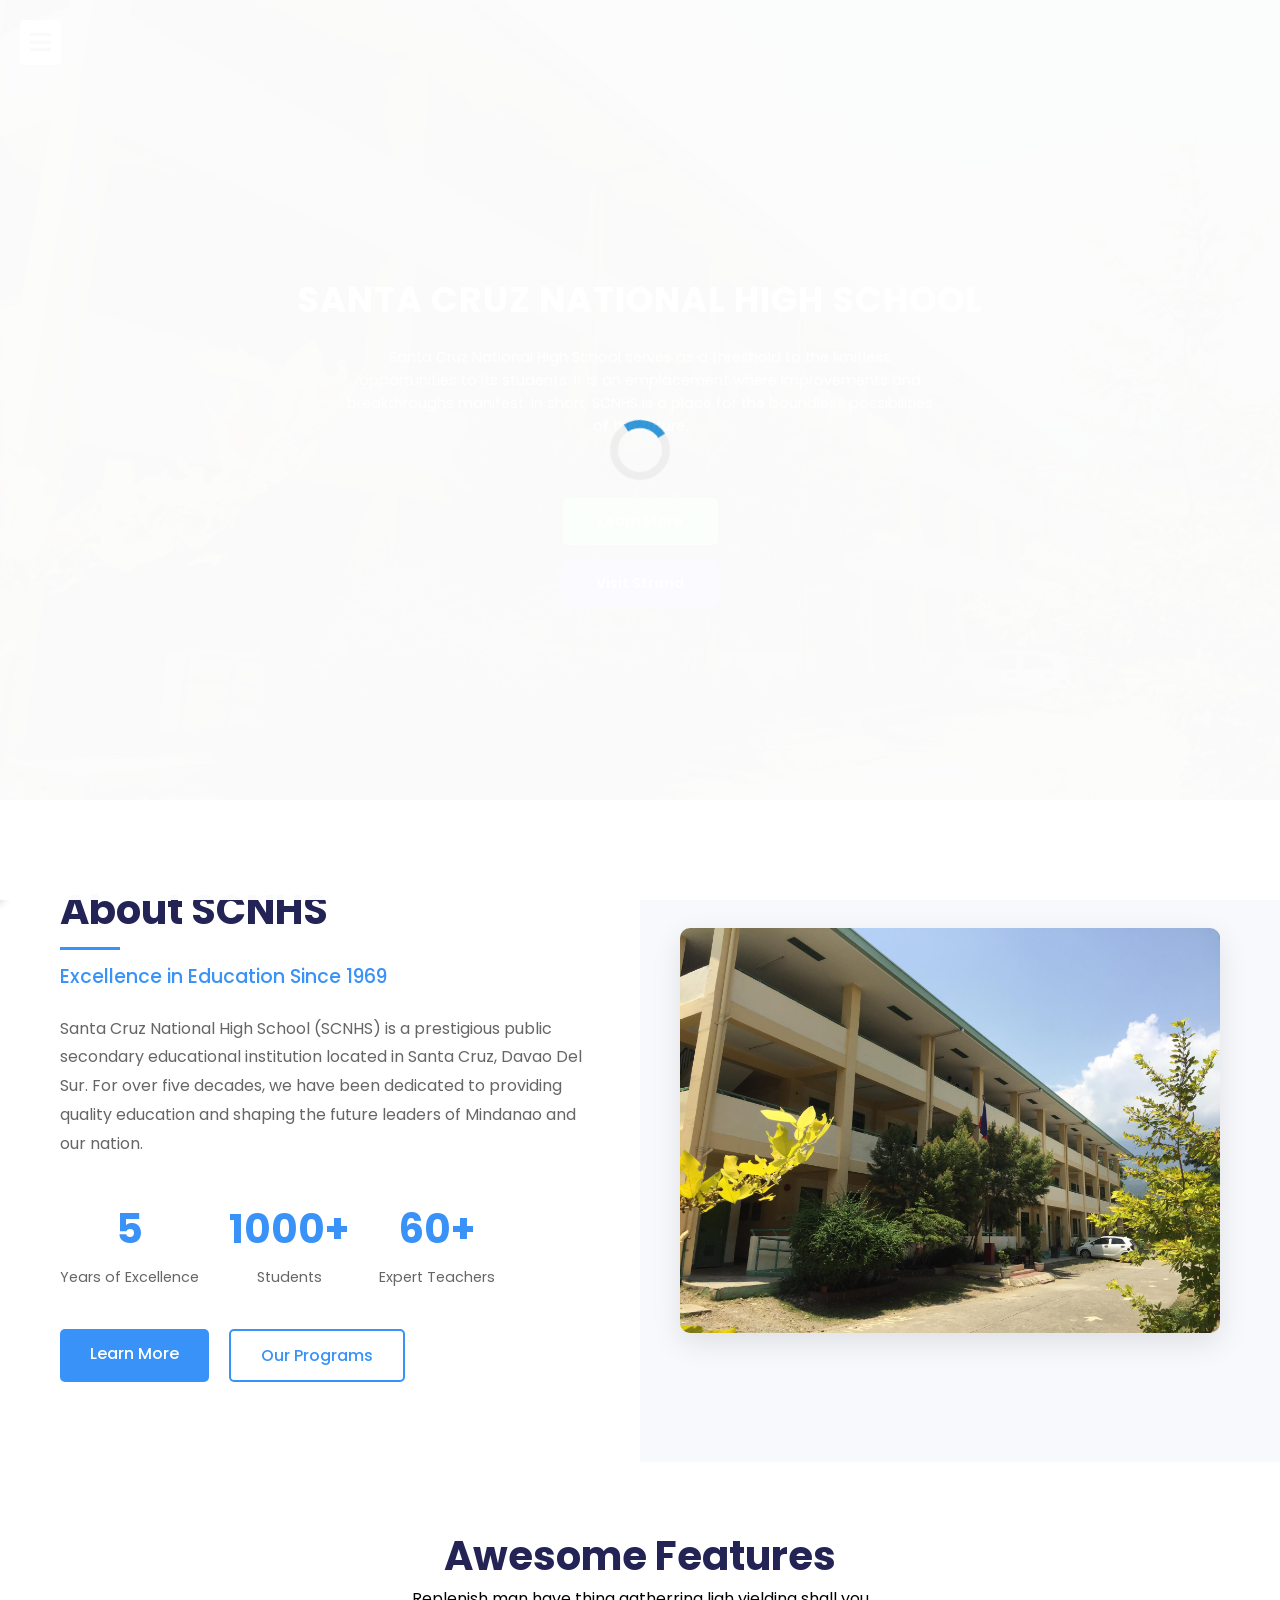
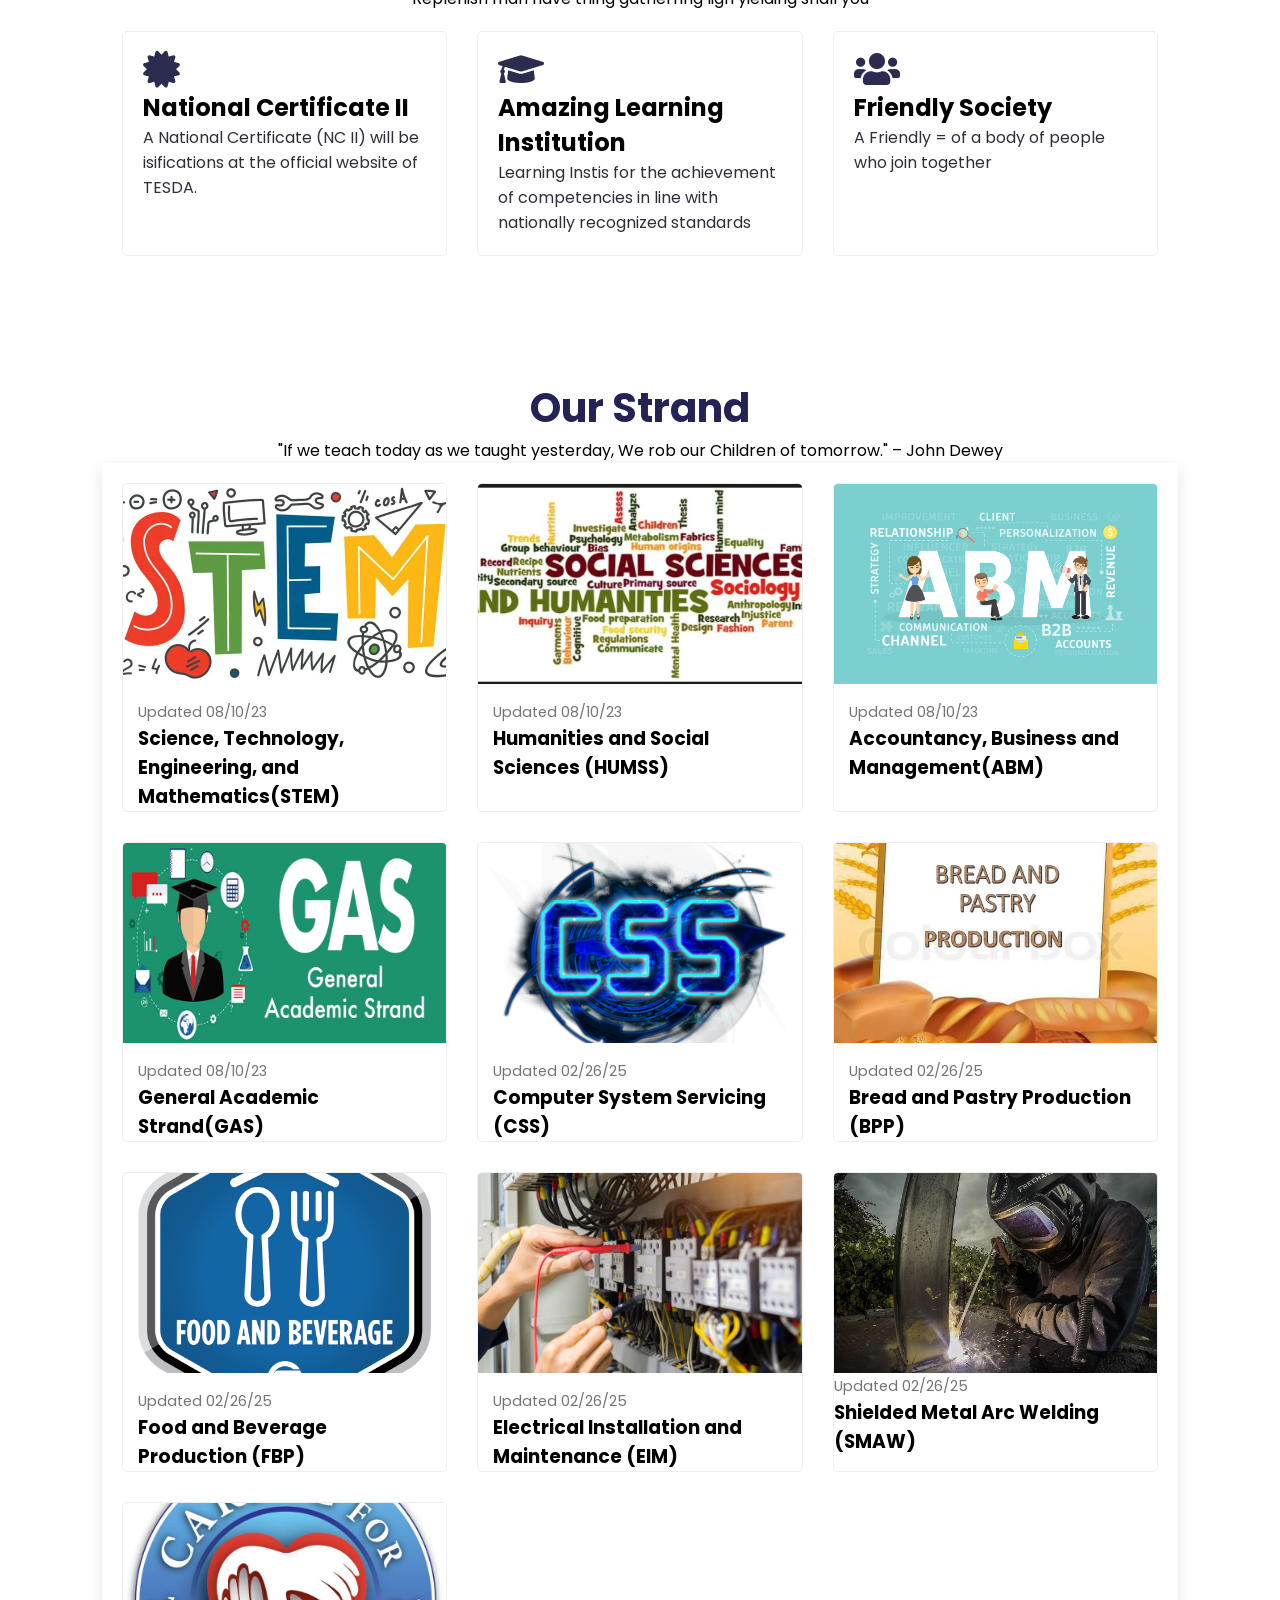
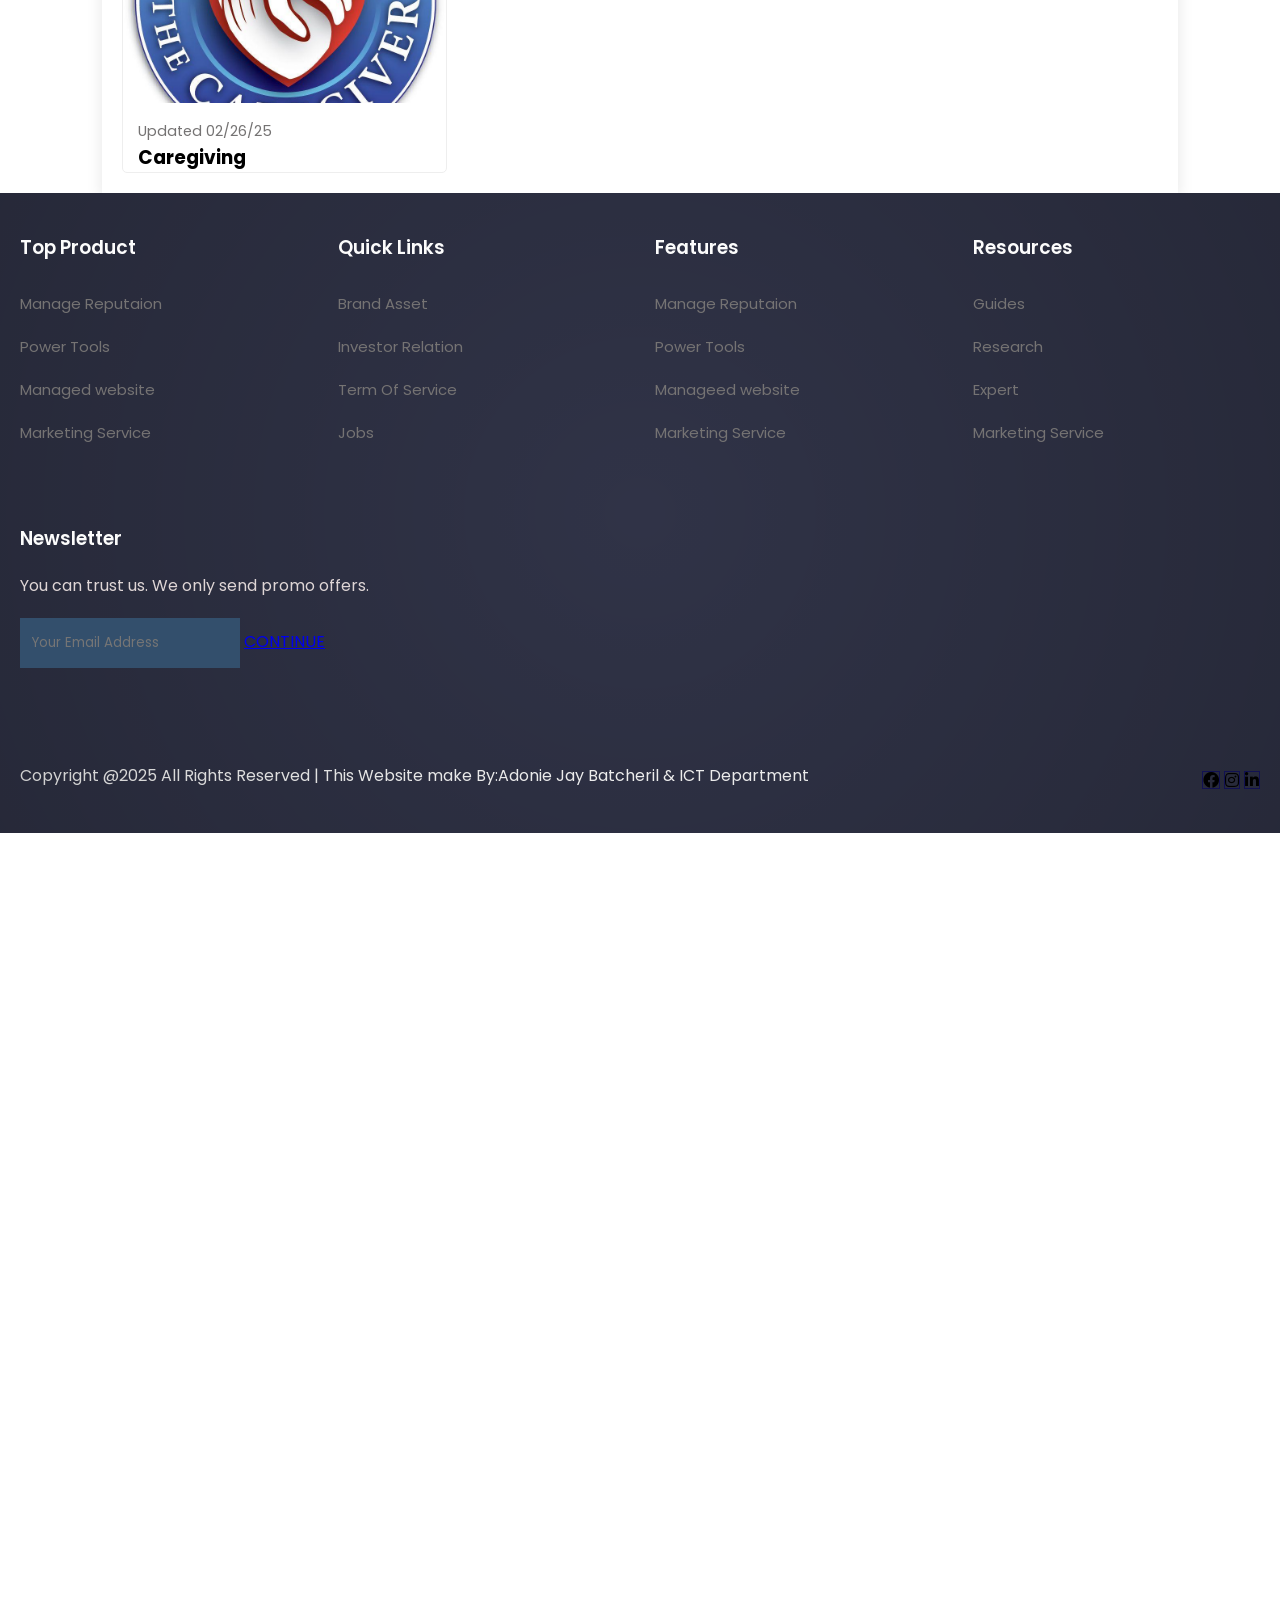
<file: index.html>
<!DOCTYPE html>
<html lang="en">
<head>
    <meta http-equiv="refresh" content="0; url=home.html">
    <title>Redirecting...</title>
</head>
<body>
    <p>If you are not redirected, <a href="home.html">click here</a>.</p>
</body>
</html>
</file>
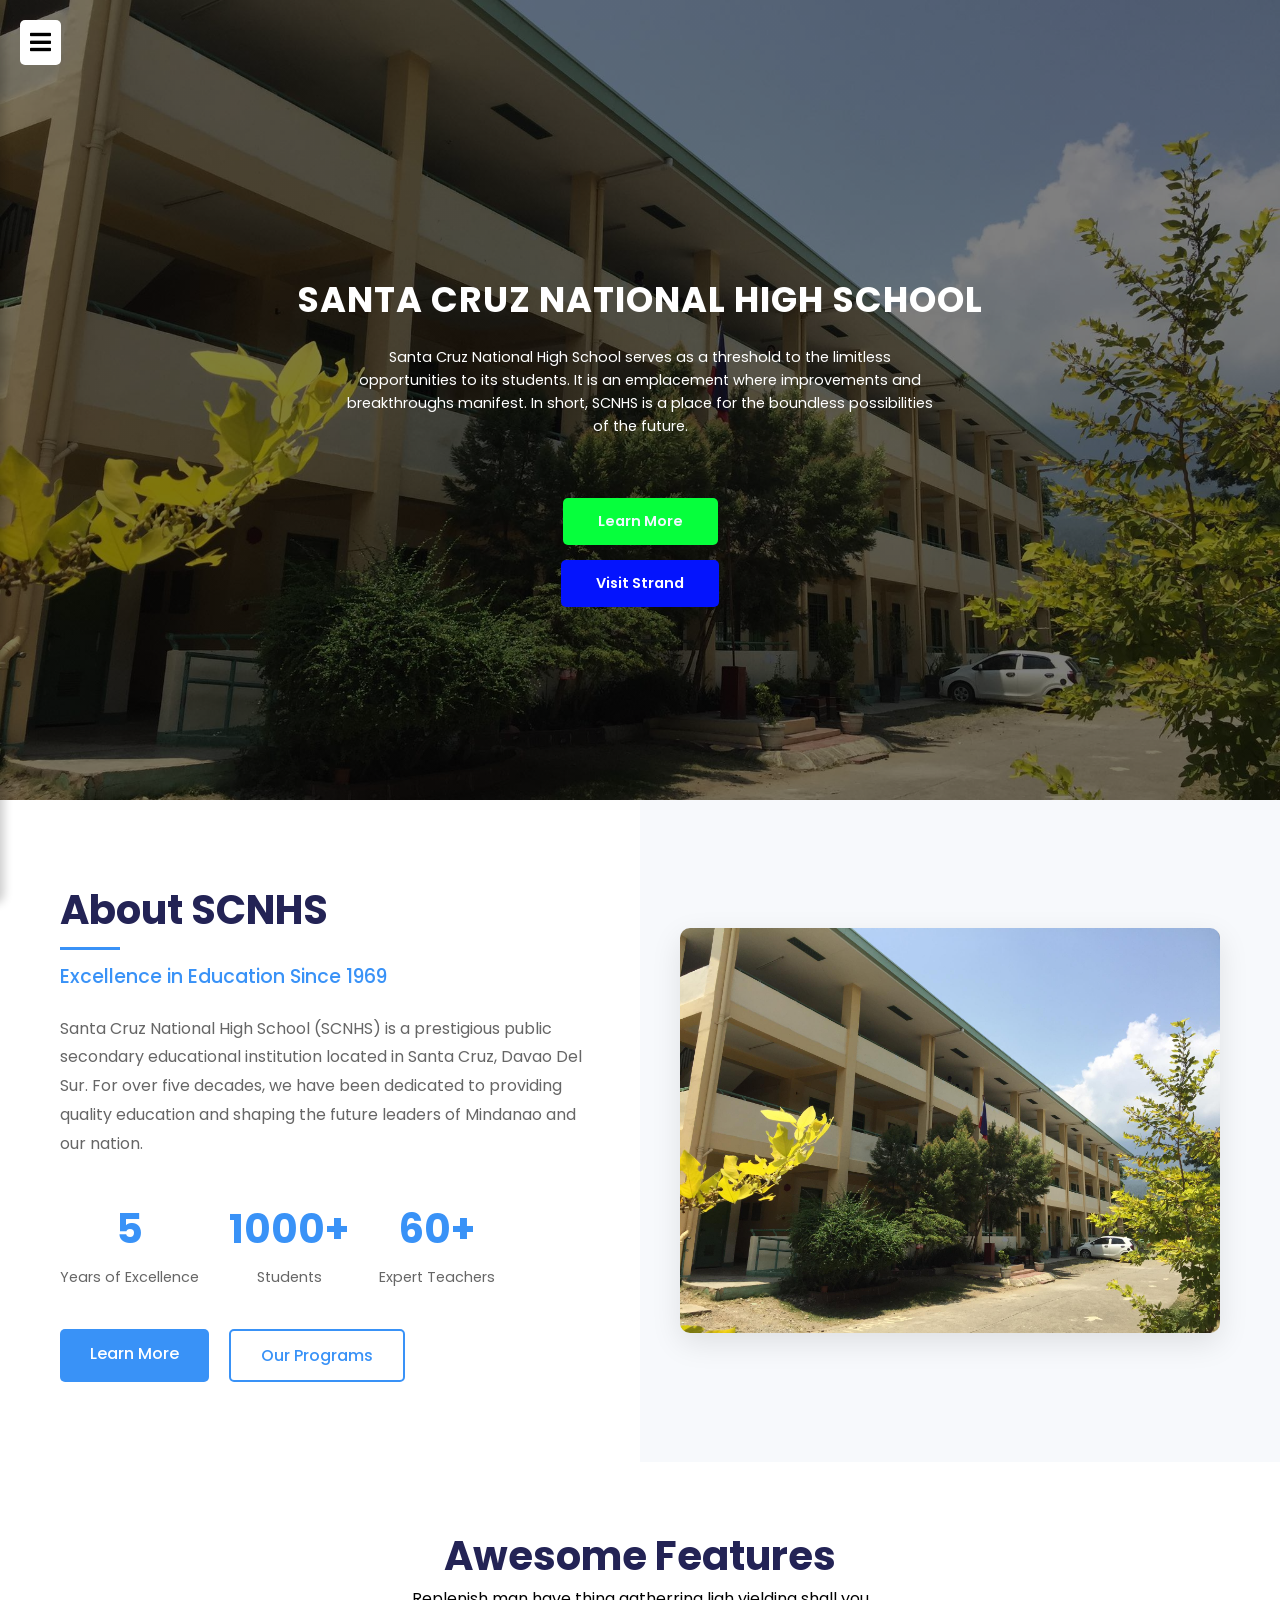
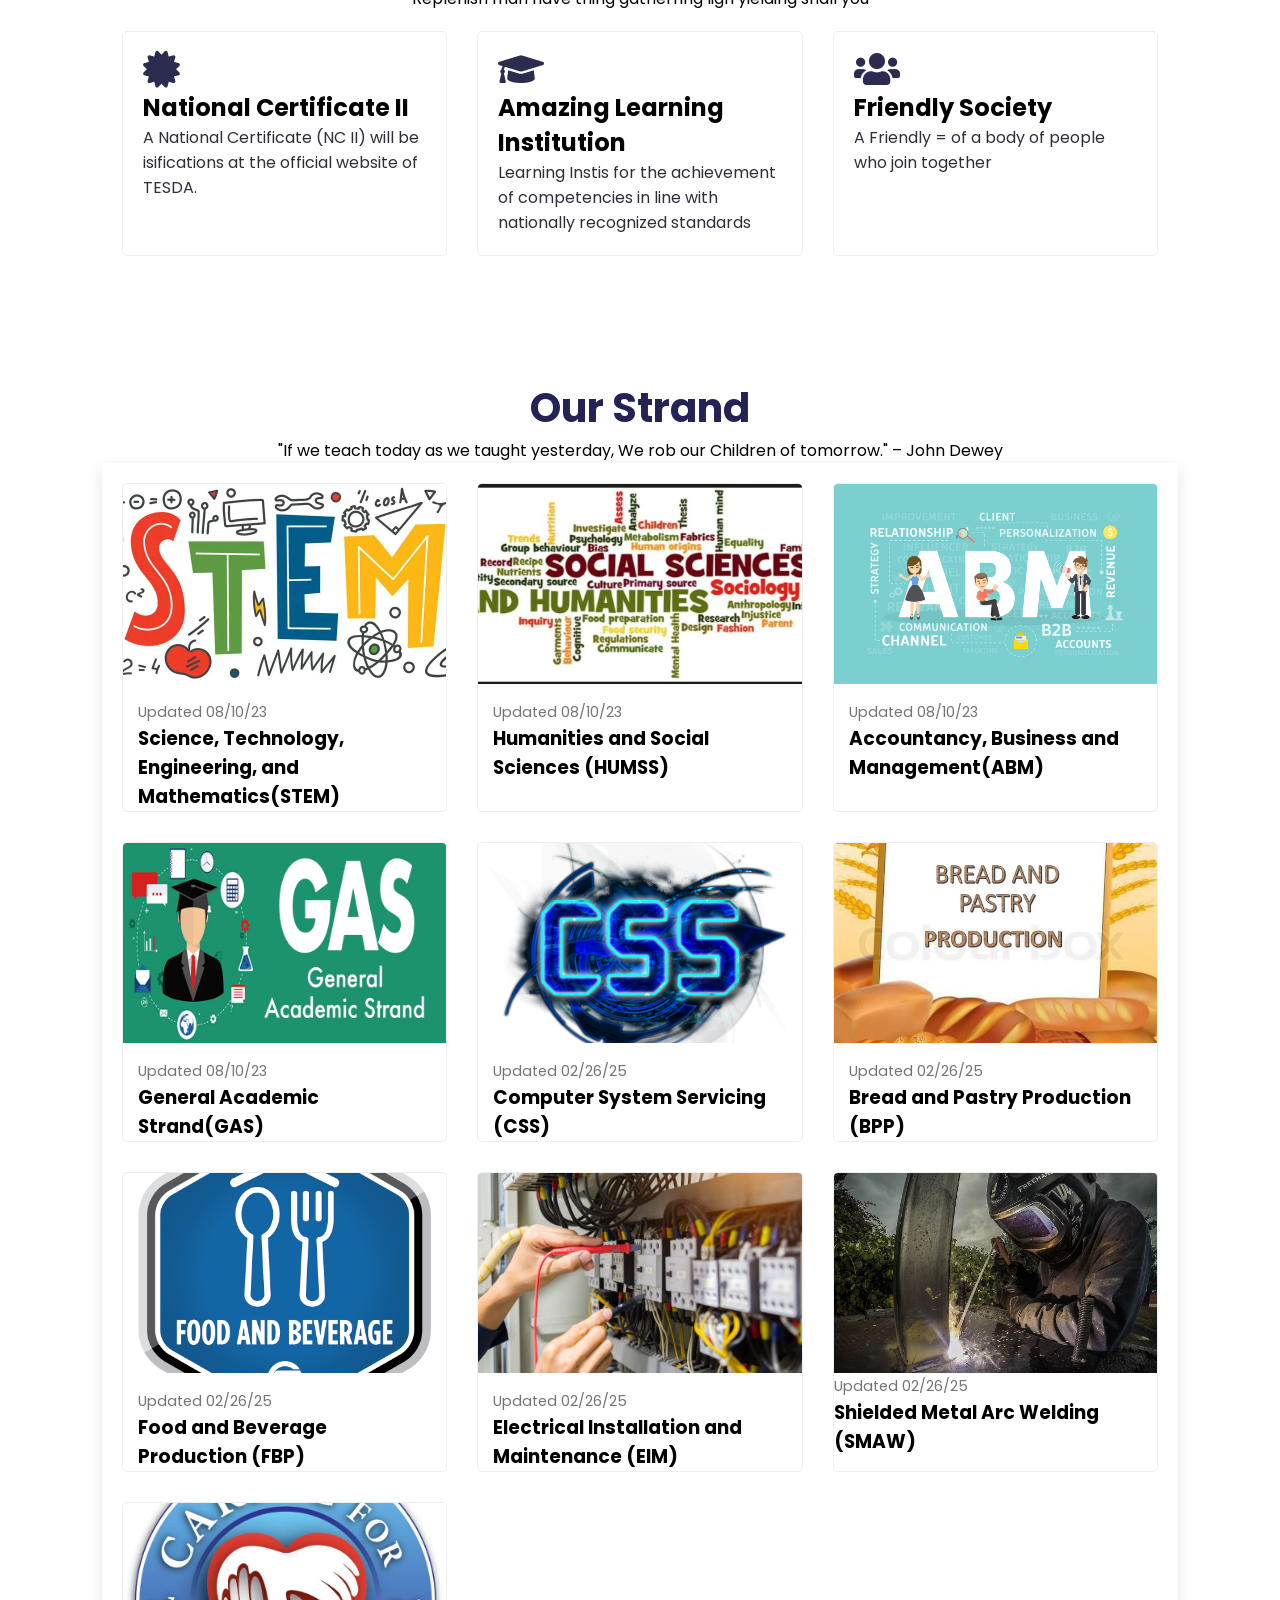
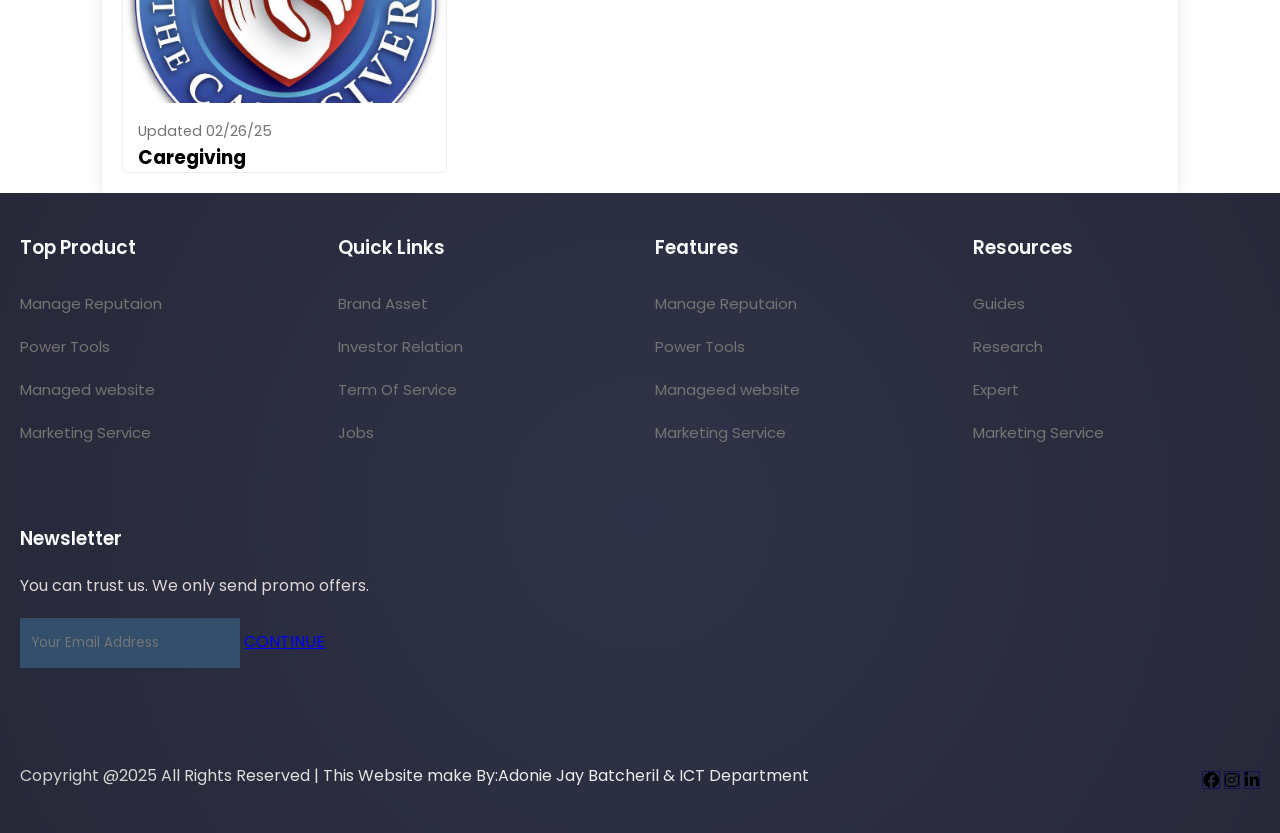
<file: home.html>
<!DOCTYPE html>
<html lang="en">

<head>
    <meta charset="UTF-8">
    <meta http-equiv="X-UA-Compatible" content="IE=edge">
    <meta name="viewport" content="width=device-width, initial-scale=1.0">
    <link rel="shortcut icon" href="image/logo.png">
    <title>Santa Cruz National High School SHS</title>

    <link rel="stylesheet" href="https://use.fontawesome.com/releases/v5.15.4/css/all.css" />
    <link rel="stylesheet" href="static/style_index.css">
</head>

<body>
    <!-- Loading Screen -->
    <div id="loading-screen">
        <div class="spinner"></div>
    </div>

    <!-- Sidebar Toggle Button -->
    <div id="sidebar-toggle"><i class="fas fa-bars"></i></div>

    <!-- Sidebar -->
    <div class="sidebar">
        <h2>Menu</h2>
        <ul>
            <li><a class="active" href="home.html"><i class="fas fa-home"></i> Home</a></li>
            <li><a href="admin/login.html" class="admin-btn"><i class="fas fa-user-shield"></i> Admin Login</a></li>
            <li><a href="#about"><i class="fas fa-info-circle"></i> About</a></li>
            <li><a href="blog.html"><i class="fas fa-blog"></i> Blog</a></li>
            <li><a href="#strand"><i class="fas fa-book"></i> Strand</a></li>
            <li><a href="contact.html"><i class="fas fa-envelope"></i> Contact</a></li>
            <li><a href="online_registration.html" class="register-btn"><i class="fas fa-clipboard-list"></i> Online Registration</a></li>
        </ul>
    </div>

    <!-- Main Content -->
    <div class="main-content">
        <!-- Home -->

        <section id="home" style="background: linear-gradient(rgba(0, 0, 0, .5), rgba(0, 0, 0, .5)), url('image/bg.png') no-repeat center center; background-size: cover;">
            <h2>SANTA CRUZ NATIONAL HIGH SCHOOL</h2>
            <p>Santa Cruz National High School serves as a threshold to the limitless opportunities to its students. It is an emplacement where improvements and breakthroughs manifest. In short, SCNHS is a place for the boundless possibilities of the future.</p>
          <div class="btn">
             <a class="blue" href="#">Learn More</a>
             <a class="yellow" href="strand.html">Visit Strand</a>
            </div>    
        </section>

        <!-- Add this new About section after Home and before Features -->
        <section id="about" class="section">
            <div class="container">
                <div class="about-content">
                    <div class="about-text">
                        <h1>About SCNHS</h1>
                        <p class="highlight">Excellence in Education Since 1969</p>
                        <p>Santa Cruz National High School (SCNHS) is a prestigious public secondary educational institution located in Santa Cruz, Davao Del Sur. For over five decades, we have been dedicated to providing quality education and shaping the future leaders of Mindanao and our nation.</p>
                        <div class="stats">
                            <div class="stat-item">
                                <span class="stat-number">5</span>
                                <span class="stat-label">Years of Excellence</span>
                            </div>
                            <div class="stat-item">
                                <span class="stat-number">1000+</span>
                                <span class="stat-label">Students</span>
                            </div>      
                            <div class="stat-item">
                                <span class="stat-number">60+</span>
                                <span class="stat-label">Expert Teachers</span>
                            </div>
                        </div>
                        <div class="about-buttons">
                            <a href="#" class="btn-learn">Learn More</a>
                            <a href="#strand" class="btn-programs">Our Programs</a>
                        </div>
                    </div>
                    <div class="about-image">
                        <img src="image/bg.png" alt="SCNHS Campus">
                    </div>
                </div>
            </div>
        </section>

        <!-- features -->
        
        <section id="features">
            <h1>Awesome Features</h1>
            <p>Replenish man have thing gatherring ligh yielding shall you</p>
            <div class="fea-base">
                <div class="fea-box">
                    <i class="fa fa-certificate"></i>
                    <h2>National Certificate II</h2>
                    <p>A National Certificate (NC II) will be isifications at the official website of TESDA.</p>
                </div>
                <div class="fea-box">
                    <i class="fa fa-graduation-cap"></i>
                    <h2>Amazing Learning Institution</h2>
                    <p>Learning Instis for the achievement of competencies in line with nationally recognized standards</p>
                </div>
                <div class="fea-box">
                    <i class="fa fa-users"></i>
                    <h2>Friendly Society</h2>
                    <p>A Friendly = of a body of people who join together </p>
                </div>
            </div>
        </section>

         <!-- Strand -->
        <section id="strand" class="section">
           <h1>Our Strand</h1>
           <p>"If we teach today as we taught yesterday, We rob our Children of tomorrow." – John Dewey</p>
           <div class="strand-box">
              <div class="strand">
                 <img src="image/stem.jpg" alt="">
                 <div class="details">
                    <span>Updated 08/10/23</span>
                    <h3>Science, Technology, Engineering, and Mathematics(STEM)</h3>
                    
                 </div>
              </div>

                <div class="strand">
                    <img src="image/Humss.jpg" alt="">
                    <div class="details">
                        <span>Updated 08/10/23</span>
                     <h3>Humanities and Social Sciences (HUMSS)</h3>
                    
                    </div>
                </div>

                <div class="strand">
                    <img src="image/abm.jpg" alt="">
                    <div class="details">
                        <span>Updated 08/10/23</span>
                        <h3>Accountancy, Business and Management(ABM)</h3>
                    </div>
                </div>

                <div class="strand">
                    <img src="image/gas.jpg" alt="">
                    <div class="details">
                        <span>Updated 08/10/23</span>
                        <h3>General Academic Strand(GAS)</h3>   
                    </div>
                </div>    

                <div class="strand">
                    <img src="image/css_logo_test__d_by_questlog_d7r1ju6-fullview.png" alt="">
                    <div class="details">
                        <span>Updated 02/26/25</span>
                        <h3>Computer System Servicing (CSS)</h3>
                    </div>
                </div>

                <div class="strand">
                    <img src="image/jong000-180829055917-thumbnail.webp" alt="">
                    <div class="details">
                        <span>Updated 02/26/25</span>
                        <h3>Bread and Pastry Production (BPP)</h3>
                    </div>
                </div>

                <div class="strand">
                    <img src="image/GVSU_Badge_Food_and_Beverage.png" alt="">
                    <div class="details">   
                        <span>Updated 02/26/25</span>
                        <h3>Food and Beverage Production (FBP)</h3>
                    </div>
                </div>

                <div class="strand">
                    <img src="image/Learn-the-Basics-of-Home-Electrical-Wiring-CoyneCollege-scaled.jpeg" alt="">
                    <div class="details">
                        <span>Updated 02/26/25</span>
                        <h3>Electrical Installation and Maintenance (EIM)</h3>
                    </div>
                </div>

                <div class="strand">
                    <img src="image/Shielded_Metal_Arc_Welding_.jpg" alt="">
                    <div>
                        <span>Updated 02/26/25</span>
                        <h3>Shielded Metal Arc Welding (SMAW)</h3>
                    </div>
                </div>

                <div class="strand">
                    <img src="image/2021511.jpg" alt="">
                    <div class="details">
                        <span>Updated 02/26/25</span>
                        <h3>Caregiving</h3>
                    </div>

                </div>
           </div>
        </section>

         <!-- Registration -->
         
        </section>
          
        <!-- Profiles -->
        

        <footer>
            <div class="footer-col">
                <h3>Top Product</h3>
                <li>Manage Reputaion</li>
                <li>Power Tools</li>
                <li>Managed website</li>
                <li>Marketing Service</li>
            </div>
            <div class="footer-col">
                <h3>Quick Links</h3>
                <li>Brand Asset</li>
                <li>Investor Relation</li>
                <li>Term Of Service</li>
                <li>Jobs</li>
            </div>
            <div class="footer-col">
                <h3>Features</h3>
                <li>Manage Reputaion</li>
                <li>Power Tools</li>
                <li>Manageed website</li>
                <li>Marketing Service</li>
            </div>
            <div class="footer-col">
                <h3>Resources</h3>
                <li>Guides</li>
                <li>Research</li>
                <li>Expert</li>
                <li>Marketing Service</li>
            </div>
            
            <div class="footer-col">
                <h3>Newsletter</h3>
                <p>You can trust us. We only send promo offers.</p>
                <div class="continue">
                    <input type="text" name="" placeholder="Your Email Address" id="">
                    <a class="yellow" href="#">CONTINUE</a>
                </div>
            </div>
            
            <div class="copyright">
                <p>Copyright @2025 All Rights Reserved | This Website make By:Adonie Jay Batcheril & ICT Department</p>
                <div class="pro-link">
                    <i class="fab fa-facebook"></i>
                    <i class="fab fa-instagram"></i>
                    <i class="fab fa-linkedin-in"></i>
                </div>
            </div>
        </footer>
    </div>

<script>
    // Sidebar toggle functionality
    const sidebarToggle = document.getElementById('sidebar-toggle');
    const sidebar = document.querySelector('.sidebar');
    const mainContent = document.querySelector('.main-content');

    sidebarToggle.addEventListener('click', () => {
        sidebar.classList.toggle('active');
        mainContent.classList.toggle('active');
    });

    // Add smooth scrolling
    document.querySelectorAll('a[href^="#"]').forEach(anchor => {
        anchor.addEventListener('click', function (e) {
            e.preventDefault();
            document.querySelector(this.getAttribute('href')).scrollIntoView({
                behavior: 'smooth'
            });
        });
    });

    // Add reveal on scroll
    const reveal = () => {
        const reveals = document.querySelectorAll('.fea-box, .strand, .profile');
        
        reveals.forEach(element => {
            const windowHeight = window.innerHeight;
            const elementTop = element.getBoundingClientRect().top;
            const elementVisible = 150;
            
            if (elementTop < windowHeight - elementVisible) {
                element.classList.add('active');
            }
        });
    }

    window.addEventListener('scroll', reveal);

    // Add dynamic counter for stats
    const animateValue = (obj, start, end, duration) => {
        let startTimestamp = null;
        const step = (timestamp) => {
            if (!startTimestamp) startTimestamp = timestamp;
            const progress = Math.min((timestamp - startTimestamp) / duration, 1);
            obj.innerHTML = Math.floor(progress * (end - start) + start);
            if (progress < 1) {
                window.requestAnimationFrame(step);
            }
        };
        window.requestAnimationFrame(step);
    }

    // Initialize counters when in view
    const counters = document.querySelectorAll('.star span');
    counters.forEach(counter => {
        animateValue(counter, 0, parseInt(counter.innerHTML.match(/\d+/)[0]), 2000);
    });

    // Hide loading screen after page load
    window.addEventListener('load', () => {
        const loadingScreen = document.getElementById('loading-screen');
        loadingScreen.style.opacity = '0';
        setTimeout(() => {
            loadingScreen.style.display = 'none';
        }, 500); // Match the transition duration in CSS
    });
</script>
</body>
</html>
</file>
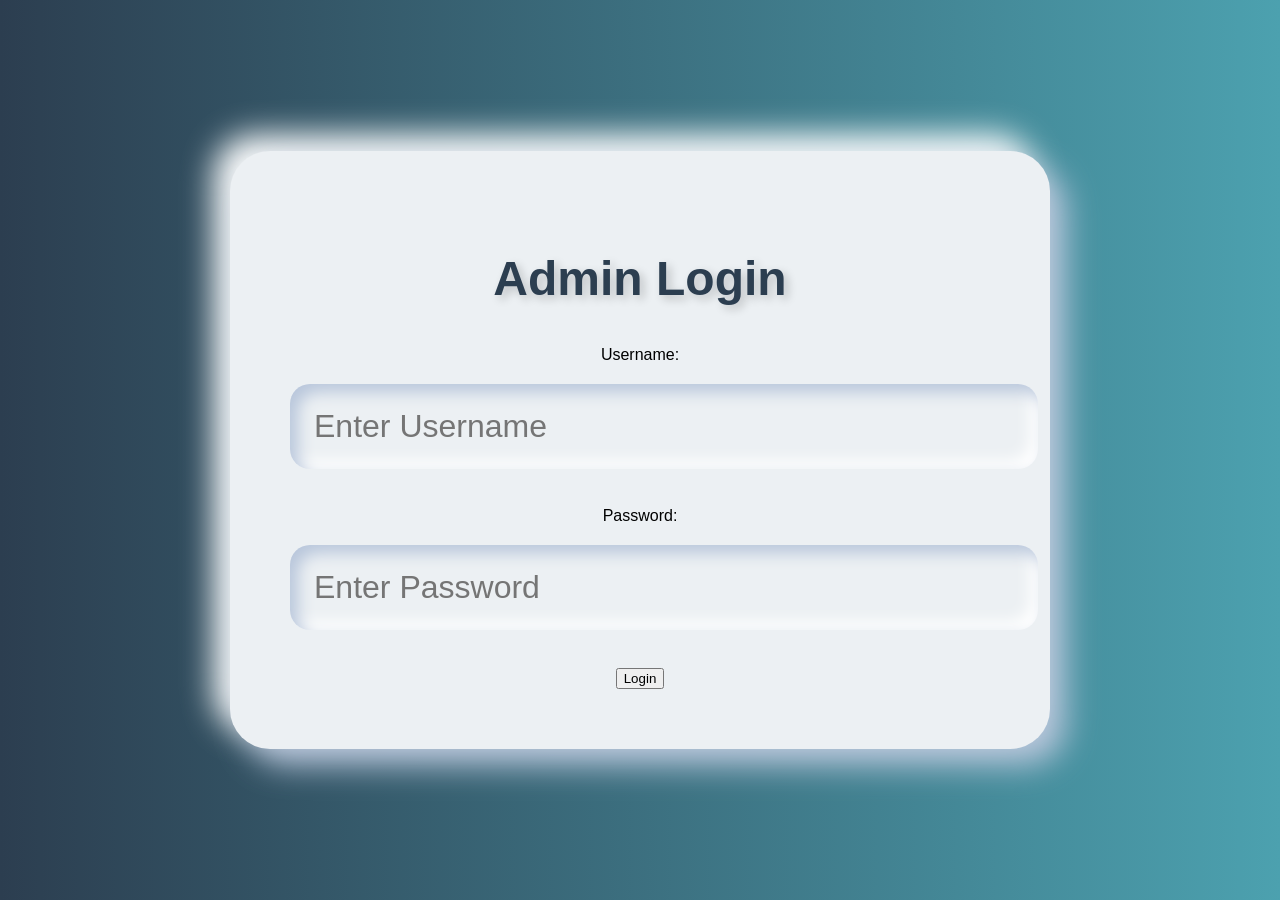
<file: admin/login.html>
<!DOCTYPE html>
<html lang="en">
<head>
    <meta charset="UTF-8">
    <meta name="viewport" content="width=device-width, initial-scale=1.0">
    <title>Admin Login</title>
    <link rel="stylesheet" href="login.css">
    <link rel="icon" href="LOGO STA. CRUZ.png" type="image/x-icon">
</head>
<body>  
    <div class="main-content">
        <form method="POST" action="login_process.php">
            <h2>Admin Login</h2>
            <div id="error-message"></div>
            <label for="username">Username:</label>
            <input type="text" id="username" name="username" placeholder="Enter Username" required><br><br>
            <label for="password">Password:</label>
            <input type="password" id="password" name="password" placeholder="Enter Password" required><br><br>
            <button type="submit">Login</button>
        </form>
    </div>
    <script src="login.js"></script>
</body>
</html>
</file>
<file: static/style_index.css>
@import url("https://fonts.googleapis.com/css2?family=Poppins:wght@100;200;300;400;500;600;700;800;900&display=swap");
* {
  margin: 0;
  padding: 0;
  box-sizing: border-box;
  font-family: "Poppins", sans-serif;
  transition: all 0.3s ease-in-out;
}

body {
  font-family: "Poppins", sans-serif;
}

/* Global Tags */

h1 {
  font-size: 2.5rem;
  font-weight: 700;
  color: rgb(35, 35, 85);
}

span {
  font-size: 0.9rem;
  color: #757373;
}

h6 {
  font-size: 1.1rem;
  color: rgb(255, 255, 255);
}

/* Navigation */

nav {
  display: none;
}

/* Navigation Elements */
nav img {
  width: 150px;
  transition: transform 0.4s cubic-bezier(0.215, 0.610, 0.355, 1);
}

@media (max-width: 768px) {
  nav img {
    width: 120px;
  }
}

nav img:hover {
  transform: scale(1.05) rotate(2deg);
}

/* Navigation Menu */
nav .navigation ul {
  display: flex;
  justify-content: flex-end;
  align-items: center;
  gap: 3rem;
}

@media (max-width: 768px) {
  nav .navigation ul {
    gap: 1rem;
    flex-direction: column;
    padding: 20px 0;
  }
}

nav .navigation ul li {
  list-style: none;
}

nav .navigation ul li a {
  text-decoration: none;
  color: white;
  font-size: 1rem;
  font-weight: 500;
  transition: all 0.3s ease-in-out;
  position: relative;
  padding: 0.5rem 0;
}

/* Underline Animation */
nav .navigation ul li a::after {
  content: '';
  position: absolute;
  bottom: -2px;
  left: 0;
  width: 0;
  height: 2px;
  background: rgb(239, 243, 6);
  transition: width 0.3s cubic-bezier(0.4, 0, 0.2, 1);
}

nav .navigation ul li a:hover::after {
  width: 100%;
}

/* Active and Hover States */
nav .navigation ul li a.active,
nav .navigation ul li a:hover {
  color: rgb(239, 243, 6);
}

/* Register Button */
nav .navigation ul li a.register-btn {
  background: rgb(239, 243, 6);
  color: rgb(21, 21, 100);
  padding: 0.75rem 1.5rem;
  border-radius: 6px;
  transition: all 0.3s ease-in-out;
  box-shadow: 0 2px 8px rgba(0, 0, 0, 0.1);
}

nav .navigation ul li a.register-btn:hover {
  background: white;
  color: rgb(21, 21, 100);
  transform: translateY(-2px);
  box-shadow: 0 4px 12px rgba(0, 0, 0, 0.15);
}

/* Home */

#home {
  background: linear-gradient(rgba(0, 0, 0, .5), rgba(0, 0, 0, .5)), url(./image/bg.png);
  width: 100%;
  min-height: calc(100vh - 100px);
  background-size: cover;
  background-position: center;
  display: flex;
  flex-direction: column;
  justify-content: center;
  align-items: center;
  text-align: center;
  padding: 120px 20px 40px;
  position: relative;
  overflow: hidden;
}

#home h2 {
  color: rgb(255, 255, 255);
  font-size: 2.2rem;
  letter-spacing: 1px;
  margin-bottom: 20px;
  max-width: 800px;
  margin-left: auto;
  margin-right: auto;
}

@media (max-width: 768px) {
  #home h2 {
    font-size: 1.8rem;
    padding: 0 15px;
  }
}

#home p {
  width: 90%;
  max-width: 600px;
  margin: 0 auto 30px;
  color: rgb(255, 255, 255);
  font-size: 0.9rem;
  line-height: 1.6;
}

@media (max-width: 768px) {
  #home p {
    width: 95%;
    font-size: 1rem;
  }
}

#home .btn {
  margin-top: 30px;
  display: flex;
  flex-direction: column;
  gap: 15px;
  align-items: center;
}

#home a {
  text-decoration: none;
  font-size: 0.9rem;
  padding: 13px 35px;
  background-color: rgb(6, 255, 60);
  font-weight: 600;
  border-radius: 5px;
}

#home a.blue {
  color: aliceblue;
  background: rgba(21, 21, 100,);
}

#home a.blue:hover {
  color: rgba(21, 21, 100,);
  background: white;
}

#home a.yellow {
  color: white;
  background: rgb(4, 20, 253);
  transition: 0.3s ease;
}

#home a.yellow:hover {
  color: rgba(21, 21, 100,);
  background: rgb(242, 226, 3);
}

/* Features */

#features {
  padding: 5vw 8vw 0 8vw;
  text-align: center;
}

#features .fea-base {
  display: grid;
  grid-template-columns: repeat(auto-fit, minmax(280px, 1fr));
  gap: 30px;
  padding: 20px;
  margin: 0 auto;
  max-width: 1200px;
}

#features .fea-box {
  background: white;
  text-align: start;
  padding: 20px;
  border: 1px solid #eee;
  border-radius: 5px;
  transition: transform 0.3s ease;
}

#features .fea-box:hover {
  transform: translateY(-5px);
  box-shadow: 0 5px 15px rgba(0, 0, 0, 0.1);
}

#features .fea-box i {
  font-size: 2.3rem;
  color: rgb(44, 44, 80);
}

#features .fea-box h3 {
  font-size: 1.2rem;
  font-weight: 600;
  color: rgb(46, 46, 59);
  padding: 13px 0 7px 0;
}

#features .fea-box p {
  font-size: 1rem;
  font-weight: 400;
  color: rgb(46, 46, 59);
}

/* Strand */

#strand {
  padding: 8vw 8vw 0 8vw;
  text-align: center;
}

#strand .strand-box {
  display: grid;
  grid-template-columns: repeat(auto-fit, minmax(300px, 1fr));
  gap: 30px;
  padding: 20px;
  margin: 0 auto;
  max-width: 1400px;
}

#strand .strand {
  text-align: start;
  background-color: white;
  height: auto;
  display: flex;
  flex-direction: column;
  border: 1px solid #eee;
  border-radius: 5px;
  transition: transform 0.3s ease;
  overflow: hidden;
}

#strand .strand:hover {
  transform: translateY(-5px);
  box-shadow: 0 15px 30px rgba(0, 0, 0, 0.2);
}

#strand .strand-box {
  box-shadow: 0 5px 15px rgba(0, 0, 0, 0.1);
}

#strand .strand img {
  width: 100%;
  height: 200px;
  background-size: cover;
  background-position: center;
  transition: transform 0.5s ease;
  object-fit: cover;
}

#strand .strand:hover img {
  transform: scale(1.1);
}

#strand .strand .details {
  padding: 15px 15px 0 15px;
}

#strand .strand .details i {
  color: yellow;
  font-size: .9rem;
}

/* Registration */

#registration {
  padding: 40px 20px;
  background-image: linear-gradient(rgba(0, 0, 0, .5), rgba(0, 0, 0, .5)), url(image/registerbg.jpg);
  width: 100%;
  height: 100%;
  background-size: cover;
  background-position: center;
  display: flex;
  flex-direction: column;
  gap: 30px;
}

@media (min-width: 768px) {
  #registration {
    flex-direction: row;
    align-items: center;
    justify-content: space-between;
  }

  #registration .reminder,
  #registration .form {
    width: 48%;
  }
}

#registration .reminder {
  color: white;
}

#registration .reminder h1 {
  color: white;
}

#registration .reminder .time {
  display: flex;
  margin-top: 40px;
}

#registration .reminder .time .date {
  text-align: center;
  padding: 13px 33px;
  background: rgba(255, 255, 255, 0.25);
  backdrop-filter: blur(4px);
  box-shadow: 0 8px 32px 0 rgba(31, 38, 135, 0.37);
  border-radius: 5px;
  margin: 0 5px 10px 5px;
  border: 1px solid rgba(255, 255, 255, 0.18);
  font-size: 1.1rem;
  font-weight: 500;
}

#registration .form {
  background: white;
  border-radius: 5px;
  display: flex;
  flex-direction: column;
  padding: 30px;
  box-shadow: 0 8px 32px 0 rgba(31, 38, 135, 0.37);
  margin-bottom: 20px; /* Add spacing between forms */
}

#registration .form p {
  color: #666;
  margin: 10px 0;
  font-size: 0.9rem;
}

#registration .form input {
  margin: 15px 0;
  padding: 15px 10px;
  border: 1px solid #ddd;
  outline: none;
  transition: border-color 0.3s ease;
  border-radius: 8px;
}

#registration .form input:focus {
  border-color: rgb(57, 146, 247);
  box-shadow: 0 0 5px rgba(57, 146, 247, 0.2);
}

#registration .form input::placeholder {
  color: #757373;
  font-weight: 500;
  font-size: 0.9rem;
}

#registration .form.btn {
  margin-top: 20px;
}

#registration .form a.primary {
  text-decoration: none;
  font-size: 0.9rem;
  padding: 13px 35px;
  background: rgb(57, 146, 247); /* Changed from yellow to blue */
  color: white;
  font-weight: 600;
  border-radius: 5px;
  transition: all 0.3s ease;
  display: inline-block;
  text-align: center;
}

#registration .form a.primary:hover {
  background: rgb(41, 121, 214);
  transform: translateY(-2px);
  box-shadow: 0 5px 15px rgba(57, 146, 247, 0.3);
}

/* Responsive adjustments */
@media (max-width: 768px) {
  #registration .form {
    padding: 20px;
  }
  
  #registration .form a.primary {
    width: 100%;
    padding: 12px 20px;
  }
}

#registration .form a.yellow {
  text-decoration: none;
  font-size: 0.9rem;
  padding: 13px 35px;
  background-color: rgb(251, 255, 6);
  font-weight: 600;
  border-radius: 5px;
  color: white;
  background: rgb(255, 230, 5);
  transition: 0.3s ease;
}

#registration .form a .yellow:hover {
  color: rgb(255, 230, 5);
  background: white;
}

/* Teachers */

#Teachers {
  padding: 8vw 8vw 0vw;
  text-align: center;
}

#Teachers .teacher-box {
  display: grid;
  grid-template-columns: repeat(auto-fit, minmax(250px, 1fr));
  gap: 30px;
  padding: 20px;
  margin: 0 auto;
  max-width: 1200px;
}

#Teachers .teacher-box .profile {
  background-color: white;
  padding: 30px 10px;
  border: 1px solid #eee;
  border-radius: 5px;
  transition: transform 0.3s ease;
  box-shadow: 0 5px 15px rgba(0, 0, 0, 0.1);
}

#Teachers .profile:hover {
  transform: translateY(-5px);
  box-shadow: 0 5px 15px rgba(0, 0, 0, 0.1);
}

.pro-link {
  margin-top: 10px;
}

.pro-link i {
  padding: 10 13px;
  border: 1px solid rgb(21, 21, 100);
  cursor: pointer;
  transition: all 0.3s ease;
}

.pro-link i:hover {
  background: rgb(21, 21, 100);
  color: white;
  border: 1px solid rgb(21, 21, 100);
  cursor: pointer;
  transform: scale(1.2) rotate(360deg);
}

/* Footer */

footer {
  padding: 40px 20px;
  background: rgb(48, 51, 71);
  display: flex;
  justify-content: space-between;
  align-items: flex-start;
  flex-wrap: wrap;
  position: relative;
  overflow: hidden;
  gap: 30px;
}

@media (max-width: 768px) {
  footer {
    text-align: center;
  }
}

footer::before {
  content: '';
  position: absolute;
  top: 0;
  left: 0;
  right: 0;
  bottom: 0;
  background: radial-gradient(circle at center, transparent 0%, rgba(0, 0, 0, 0.2) 100%);
}

footer .footer-col {
  padding-bottom: 40px;
  position: relative;
  z-index: 1;
  flex: 1;
  min-width: 250px;
}

@media (max-width: 768px) {
  footer .footer-col {
    padding-bottom: 20px;
    width: 100%;
  }
}

footer h3 {
  color: rgb(252, 252, 252);
  font-weight: 600;
  padding-bottom: 20px;
}

footer li {
  list-style: none;
  color: #757373;
  padding: 10px 0;
  font-size: 15px;
  cursor: pointer;
  transition: padding-left 0.3s ease;
}

footer li:hover {
  padding-left: 10px;
  color: rgb(57, 146, 247);
}

footer p {
  color: #dfd6d6;
}

footer .continue {
  margin-top: 20px;
}

footer input {
  width: 220px;
  padding: 15px 12px;
  background: #334f6c;
  border: none;
  outline: none;
  color: white;
}

footer .subscribe a {
  text-decoration: none;
  font-size: 0.9rem;
  padding: 13px 35px;
  background-color: white;
  font-weight: 600;
  border-radius: 5px;
}

footer .subscribe a.yellow {
  color: #2c2c2c;
  background: rgb(248, 252, 4);
  transition: 0.3s ease;
}

footer .subscribe a.yellow:hover {
  color: rgb(21, 21, 100);
  background: white;
}

footer .copyright {
  margin-top: 20px;
  display: flex;
  justify-content: space-between;
  align-items: center;
  width: 100%;
  flex-wrap: wrap;
}

@media (max-width: 768px) {
  footer .copyright {
    flex-direction: column;
    gap: 15px;
  }
}

footer .copyright p {
  color: white;
}

.footer .copyright {
  margin-top: 0px;
}

.footer .copyright .pro-link i {
  background-color: #757373;
  color: white;
}

.footer .copyright .pro-link i:hover {
  background: rgb(21, 21, 100);
  color: white;
  border: 1px solid rgb(21, 21, 100);
  cursor: pointer;
}

/* Button refinements */
.btn a {
  transition: all 0.3s ease;
}

.btn a:hover {
  opacity: 0.9;
}

/* Add professional transitions */
.transition-standard {
  transition: all 0.3s ease;
}

/* Clean, professional shadows */
.shadow-standard {
  box-shadow: 0 2px 10px rgba(0, 0, 0, 0.1);
}

/* Professional borders */
.border-standard {
  border: 1px solid #eee;
  border-radius: 5px;
}

/* Improve spacing for content sections */
section {
  padding: 60px 20px;
  margin: 0 auto;
  max-width: 1400px;
  width: 100%;
  box-sizing: border-box;
}

/* Add container class for consistent content width */
.container {
  width: 100%;
  max-width: 1200px;
  margin: 0 auto;
  padding: 0 20px;
  box-sizing: border-box;
}

/* Improve image handling */
img {
  max-width: 100%;
  height: auto;
  display: block;
}

/* Add these utility classes */
.text-center {
  text-align: center;
}

.grid {
  display: grid;
  gap: 30px;
}

.flex {
  display: flex;
  gap: 30px;
}

@media (max-width: 480px) {
  .grid, .flex {
    gap: 20px;
  }

  section {
    padding: 40px 15px;
  }

  h1 {
    font-size: 1.8rem !important;
  }

  p {
    font-size: 0.9rem !important;
  }
}

/* About Section Styles */
#about {
    background: linear-gradient(to right, #ffffff 50%, #f7f9fc 50%);
    padding: 80px 0;
    overflow: hidden;
}

.about-content {
    display: flex;
    gap: 50px;
    align-items: center;
    justify-content: space-between;
}

.about-text {
    flex: 1;
    padding-right: 30px;
}

.about-text h1 {
    margin-bottom: 20px;
    position: relative;
    display: inline-block;
}

.about-text h1::after {
    content: '';
    position: absolute;
    bottom: -10px;
    left: 0;
    width: 60px;
    height: 3px;
    background: rgb(57, 146, 247);
}

.about-text .highlight {
    color: rgb(57, 146, 247);
    font-size: 1.2em;
    margin-bottom: 20px;
    font-weight: 500;
}

.about-text p {
    margin-bottom: 30px;
    line-height: 1.8;
    color: #666;
}

.stats {
    display: flex;
    gap: 30px;
    margin: 40px 0;
}

.stat-item {
    text-align: center;
}

.stat-number {
    display: block;
    font-size: 2.5em;
    font-weight: 700;
    color: rgb(57, 146, 247);
    margin-bottom: 5px;
}

.stat-label {
    color: #666;
    font-size: 0.9em;
}

.about-buttons {
    display: flex;
    gap: 20px;
    margin-top: 30px;
}

.btn-learn, .btn-programs {
    padding: 12px 30px;
    border-radius: 5px;
    text-decoration: none;
    font-weight: 500;
    transition: all 0.3s ease;
}

.btn-learn {
    background: rgb(57, 146, 247);
    color: white;
}

.btn-programs {
    border: 2px solid rgb(57, 146, 247);
    color: rgb(57, 146, 247);
}

.btn-learn:hover, .btn-programs:hover {
    transform: translateY(-3px);
    box-shadow: 0 5px 15px rgba(57, 146, 247, 0.2);
}

.about-image {
    flex: 1;
    position: relative;
}

.about-image img {
    width: 100%;
    border-radius: 10px;
    box-shadow: 0 10px 30px rgba(0,0,0,0.1);
    transition: transform 0.3s ease;
}

.about-image img:hover {
    transform: scale(1.02);
}

/* Responsive Design */
@media (max-width: 768px) {
    .about-content {
        flex-direction: column;
        gap: 30px;
    }

    .about-text {
        padding-right: 0;
        text-align: center;
    }

    .about-text h1::after {
        left: 50%;
        transform: translateX(-50%);
    }

    .stats {
        justify-content: center;
        flex-wrap: wrap;
    }

    .about-buttons {
        justify-content: center;
    }

    .about-image {
        order: -1;
    }
}

/* Sidebar Styles */
.sidebar {
    width: 250px;
    height: 100vh;
    background: linear-gradient(145deg, #2c3e50, #4ca1af);
    position: fixed;
    left: -250px; /* Initially hidden */
    top: 0;
    padding-top: 20px;
    box-shadow: 4px 4px 10px rgba(0, 0, 0, 0.2);
    border-radius: 0 10px 10px 0;
    transition: all 0.3s ease-in-out;
    z-index: 1000;
}

.sidebar.active {
    left: 0; /* Slide in when active */
}

.sidebar h2 {
    color: white;
    text-align: center;
    margin-bottom: 20px;
}

.sidebar ul {
    list-style: none;
    padding: 0;
    margin: 0;
}

.sidebar ul li {
    padding: 15px;
    text-align: left;
}

.sidebar ul li a {
    color: white;
    text-decoration: none;
    display: flex;
    align-items: center;
    font-size: 16px;
    transition: all 0.3s ease;
}

.sidebar ul li a i {
    margin-right: 10px;
}

.sidebar ul li:hover {
    background: rgba(255, 255, 255, 0.2);
    cursor: pointer;
}

/* Sidebar Toggle Button */
#sidebar-toggle {
    position: fixed;
    left: 20px;
    top: 20px;
    font-size: 24px;
    cursor: pointer;
    background: white;
    padding: 5px 10px;
    border-radius: 5px;
    transition: all 0.3s ease-in-out;
    z-index: 1001;
}

#sidebar-toggle:hover {
    background: rgb(57, 146, 247);
    color: white;
}

/* Shift main content */
.main-content {
    margin-left: 0;
    transition: margin-left 0.3s ease-in-out;
}

.sidebar.active + .main-content {
    margin-left: 250px;
}

/* Responsive Sidebar */
@media (max-width: 768px) {
    .sidebar {
        width: 200px;
    }

    .sidebar.active + .main-content {
        margin-left: 200px;
    }
}

/* Loading Screen */
#loading-screen {
    position: fixed;
    width: 100%;
    height: 100%;
    background: white;
    z-index: 9999;
    display: flex;
    justify-content: center;
    align-items: center;
    transition: opacity 0.5s ease;
}

.spinner {
    border: 8px solid #f3f3f3;
    border-top: 8px solid #3498db;
    border-radius: 50%;
    width: 60px;
    height: 60px;
    animation: spin 1s linear infinite;
}

@keyframes spin {
    0% { transform: rotate(0deg); }
    100% { transform: rotate(360deg); }
}
</file>
<file: admin/login.css>
/* General Styles */
body {
    font-family: 'Arial', sans-serif;
    background: linear-gradient(to right, #2c3e50, #4ca1af);
    display: flex;
    justify-content: center;
    align-items: center;
    height: 100vh;
    margin: 0;
}

.sidebar {/* General Styles */
body {
    font-family: 'Arial', sans-serif;
    background: linear-gradient(to right, #2c3e50, #4ca1af);
    display: flex;
    justify-content: center;
    align-items: center;
    height: 100vh;
    margin: 0;
    overflow: hidden;
}

.sidebar {
    width: 200px;
    background-color: #f4f4f4;
    padding: 15px;
    box-shadow: 2px 0 5px rgba(0,0,0,0.1);
    position: fixed;
    top: 0;
    left: 0;
    height: 100vh;
}

.sidebar h3 {
    margin-top: 0;
}

.sidebar ul {
    list-style-type: none;
    padding: 0;
}

.sidebar ul li {
    margin: 10px 0;
}

.sidebar ul li a {
    text-decoration: none;
    color: #333;
}

.main-content {
    display: flex;
    justify-content: center;
    align-items: center;
    width: 100%;
    flex-grow: 1;
    padding: 20px;
    margin-left: 200px;
}

/* 3D Neumorphic Form */
form {
    background: #ecf0f3;
    padding: 60px;
    border-radius: 40px;
    box-shadow: 16px 16px 32px #b8c6db, -16px -16px 32px #ffffff;
    width: 700px;
    text-align: center;
    display: inline-block;
}

/* Title */
h2 {
    color: #2c3e50;
    margin-bottom: 40px;
    text-shadow: 4px 4px 10px rgba(0, 0, 0, 0.2);
    font-size: 48px;
}

/* Input Fields with 3D effect */
input[type="text"], input[type="password"] {
    width: 100%;
    padding: 24px;
    margin: 20px 0;
    border: none;
    border-radius: 20px;
    font-size: 32px;
    background: #ecf0f3;
    box-shadow: inset 8px 8px 16px #b8c6db, inset -8px -8px 16px #ffffff;
    outline: none;
    transition: all 0.3s ease-in-out;
}

/* 3D Input Click Effect */
input[type="text"]:focus, input[type="password"]:focus {
    box-shadow: inset 4px 4px 10px #b8c6db, inset -4px -4px 10px #ffffff;
}

/* Submit Button with 3D Effect */
input[type="submit"] {
    background: linear-gradient(145deg, #3498db, #2980b9);
    color: white;
    padding: 24px;
    width: 100%;
    border: none;
    border-radius: 20px;
    font-size: 32px;
    cursor: pointer;
    box-shadow: 8px 8px 16px #b8c6db, -8px -8px 16px #ffffff;
    transition: all 0.3s ease-in-out;
}

/* Hover Effect */
input[type="submit"]:hover {
    background: linear-gradient(145deg, #2980b9, #3498db);
    transform: translateY(-4px);
}

/* Active (Click) Effect */
input[type="submit"]:active {
    box-shadow: inset 8px 8px 16px #b8c6db, inset -8px -8px 16px #ffffff;
    transform: translateY(4px);
}

/* Links */
p {
    margin-top: 20px;
}

a {
    color: #3498db;
    text-decoration: none;
    font-weight: bold;
    transition: all 0.3s ease;
    font-size: 24px;
}

a:hover {
    text-decoration: underline;
    color: #2980b9;
}

#error-message {
    color: red;
    margin-bottom: 30px;
    display: none;
    font-size: 24px;
}
    width: 200px;
    background-color: #f4f4f4;
    padding: 15px;
    box-shadow: 2px 0 5px rgba(0,0,0,0.1);
}

.sidebar h3 {
    margin-top: 0;
}

.sidebar ul {
    list-style-type: none;
    padding: 0;
}

.sidebar ul li {
    margin: 10px 0;
}

.sidebar ul li a {
    text-decoration: none;
    color: #333;
}

.main-content {
    display: flex;
    justify-content: center;
    align-items: center;
    width: 100%;
    flex-grow: 1;
    padding: 20px;
}

/* 3D Neumorphic Form */
form {
    background: #ecf0f3;
    padding: 60px;
    border-radius: 40px;
    box-shadow: 16px 16px 32px #b8c6db, -16px -16px 32px #ffffff;
    width: 700px;
    text-align: center;
}

/* Title */
h2 {
    color: #2c3e50;
    margin-bottom: 40px;
    text-shadow: 4px 4px 10px rgba(0, 0, 0, 0.2);
    font-size: 48px;
}

/* Input Fields with 3D effect */
input[type="text"], input[type="password"] {
    width: 100%;
    padding: 24px;
    margin: 20px 0;
    border: none;
    border-radius: 20px;
    font-size: 32px;
    background: #ecf0f3;
    box-shadow: inset 8px 8px 16px #b8c6db, inset -8px -8px 16px #ffffff;
    outline: none;
    transition: all 0.3s ease-in-out;
}

/* 3D Input Click Effect */
input[type="text"]:focus, input[type="password"]:focus {
    box-shadow: inset 4px 4px 10px #b8c6db, inset -4px -4px 10px #ffffff;
}

/* Submit Button with 3D Effect */
input[type="submit"] {
    background: linear-gradient(145deg, #3498db, #2980b9);
    color: white;
    padding: 24px;
    width: 100%;
    border: none;
    border-radius: 20px;
    font-size: 32px;
    cursor: pointer;
    box-shadow: 8px 8px 16px #b8c6db, -8px -8px 16px #ffffff;
    transition: all 0.3s ease-in-out;
}

/* Hover Effect */
input[type="submit"]:hover {
    background: linear-gradient(145deg, #2980b9, #3498db);
    transform: translateY(-4px);
}

/* Active (Click) Effect */
input[type="submit"]:active {
    box-shadow: inset 8px 8px 16px #b8c6db, inset -8px -8px 16px #ffffff;
    transform: translateY(4px);
}

/* Links */
p {
    margin-top: 20px;
}

a {
    color: #3498db;
    text-decoration: none;
    font-weight: bold;
    transition: all 0.3s ease;
    font-size: 24px;
}

a:hover {
    text-decoration: underline;
    color: #2980b9;
}

#error-message {
    color: red;
    margin-bottom: 30px;
    display: none;
    font-size: 24px;
}
</file>
